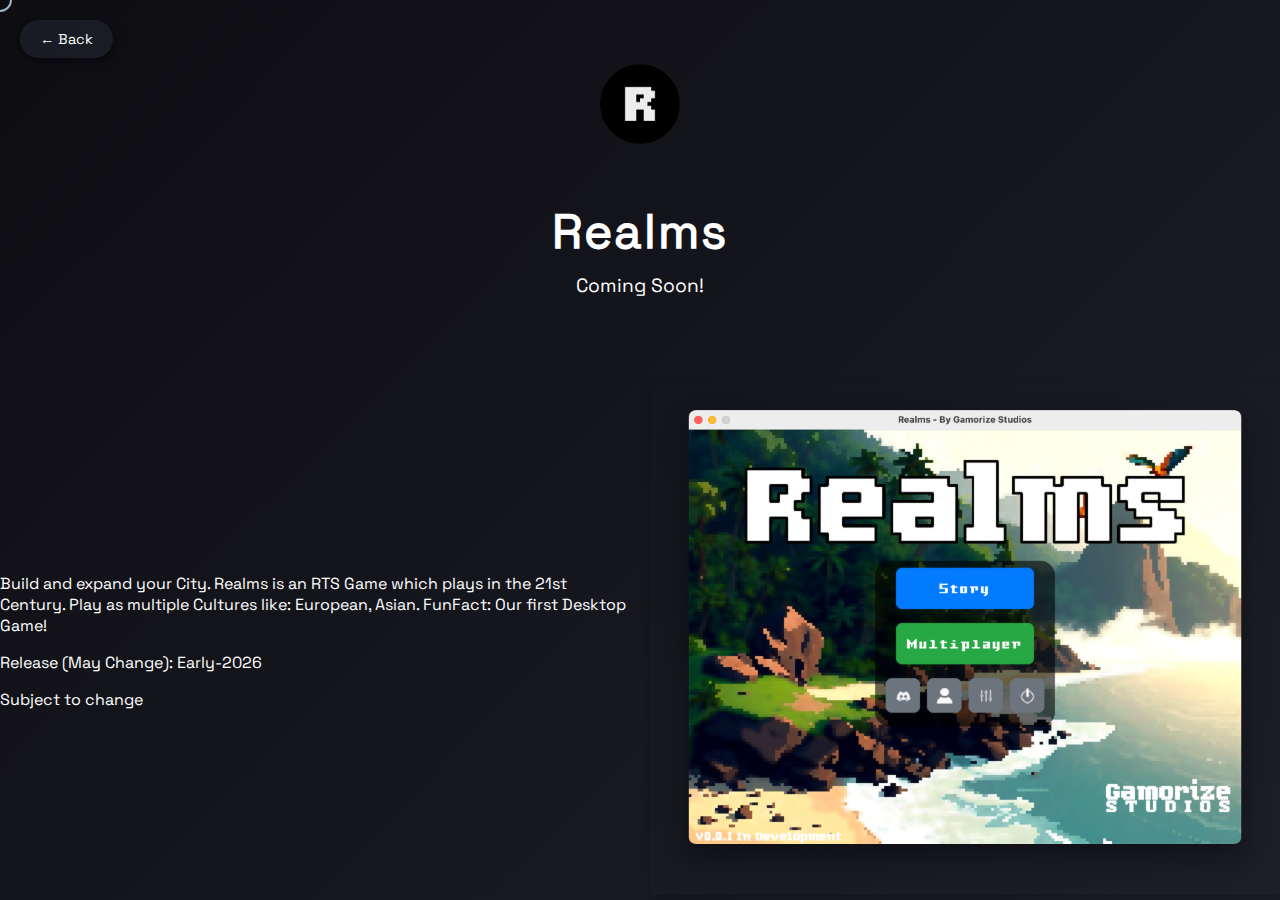
<file: src/realms.html>
<!DOCTYPE html>
<html lang="en">
<head>
    <meta charset="UTF-8">
    <meta name="viewport" content="width=device-width, initial-scale=1.0">
    <link rel="stylesheet" href="style.css">
    <link rel="icon" type="image/x-icon" href="assets/G.svg">
    <title>Realms - Gamorize Studios</title>
    <style>
        .content-container {
            display: flex;
            align-items: center;
            justify-content: space-between;
        }
        .text-content {
            flex: 1;
            margin-right: 20px;
        }
        .image-content {
            flex: 1;
            text-align: center;
        }
        .image-content img {
            max-width: 100%;
            height: auto;
            box-shadow: 0 4px 8px rgba(0, 0, 0, 0.2);
        }
    </style>
</head>
<body>
    <div id="stars-container"></div>
    <div id="cursor"></div>
    <a href="projects.html" class="back-button clickable" data-title="Back to Home">
        <div class="back-circle">
            <span>&larr; Back</span>
        </div>
    </a>
    <header>
        <img src="assets/realms_icon.png" alt="Gamorize Logo" class="logo">
        <h1>Realms</h1>
        <p>Coming Soon!</p>
    </header>
    <div class="content-container">
        <div class="text-content">
            <p>Build and expand your City. Realms is an RTS Game which plays in the 21st Century. Play as multiple Cultures like: European, Asian. FunFact: Our first Desktop Game!</p>
            <p>Release (May Change): Early-2026</p>
            <p>Subject to change</p>
        </div>
        <div class="image-content">
            <img src="assets/realms_screenshot.png" alt="Realms Screenshot">
        </div>
    </div>
    <script src="scripts.js"></script>
</body>
</html>
</file>
<file: src/style.css>
@font-face {
    font-display: swap;
    font-family: 'Space Grotesk';
    font-style: normal;
    font-weight: 400;
    src: url('space-grotesk-v16-latin-regular.woff2') format('woff2');
}

body,
html {
    margin: 0;
    padding: 0;
    width: 100%;
    height: 100%;
    font-family: "Space Grotesk", sans-serif;
    background: linear-gradient(135deg, #0e0d12, #1c1e28);
    color: #fff;
    overflow-y: auto;
    cursor: none;
    overflow-x: hidden;
    display: flex;
    flex-direction: column;
}

body::-webkit-scrollbar {
    width: 0;
}

body {
    scrollbar-width: none;
    -ms-overflow-style: none;
}

#stars-container {
    position: absolute;
    top: 0;
    left: 0;
    width: 100%;
    height: 100%;
    z-index: 0;
    pointer-events: none;
}

.star {
    position: absolute;
    width: 5px;
    height: 5px;
    background-color: #a0b3c4;
    border-radius: 50%;
    opacity: 0;
    animation: starTwinkle 5s infinite ease-in-out;
}

@keyframes starTwinkle {

    0%,
    100% {
        opacity: 0;
    }

    50% {
        opacity: 1;
    }
}

main {
    z-index: 1;
    position: relative;
}

#cursor {
    position: fixed;
    width: 20px;
    height: 20px;
    border: 2px solid #a0b3c4;
    border-radius: 50%;
    pointer-events: none;
    transform: translate(-50%, -50%);
    z-index: 100;
    transition: width 0.5s ease, height 0.5s ease, background-color 0.5s ease;
    mix-blend-mode: normal;
}

#cursor.fill {
    background-color: #a0b3c4;
    width: 30px;
    height: 30px;
    mix-blend-mode: difference;
}

.sparkle {
    position: absolute;
    width: 5px;
    height: 5px;
    background-color: #a0b3c4;
    border-radius: 50%;
    opacity: 0.8;
    animation: sparkleFade 1s ease-out forwards;
    pointer-events: none;
}

@keyframes sparkleFade {
    0% {
        transform: scale(1);
        opacity: 0.8;
    }

    100% {
        transform: scale(0.5);
        opacity: 0;
    }
}

header {
    text-align: center;
    padding: 5% 2%;
    z-index: 1;
    position: relative;
    flex-grow: 1;
}

header img.logo {
    width: 80px;
    height: auto;
    margin-bottom: 20px;
}

header h1 {
    font-family: inherit;
    font-size: 3rem;
    letter-spacing: 2px;
    margin-bottom: 10px;
}

header p {
    font-size: 1.2rem;
    max-width: 600px;
    margin: 0 auto;
    line-height: 1.5;
}

.footer-background {
    background: rgba(28, 30, 40, 0.9);
    box-shadow: 0 -2px 10px rgba(0, 0, 0, 0.7);
    position: sticky;
    bottom: 0;
    width: 100%;
    z-index: 10;
}

.taskbar {
    display: flex;
    justify-content: center;
    gap: 30px;
    padding: 10px 0;
}

.taskbar-item {
    display: flex;
    flex-direction: column;
    justify-content: center;
    align-items: center;
    width: 120px;
    padding: 10px;
    background: #222e38;
    border-radius: 10px;
    color: #fff;
    cursor: none;
    transition: transform 0.2s ease;
}

.taskbar-item:hover {
    transform: translateY(-5px);
}

.footer-text {
    text-align: center;
    margin-top: 10px;
    color: #bbb;
    font-size: 0.9rem;
}

@media (max-width: 768px) {
    header img.logo {
        width: 60px;
    }

    header h1 {
        font-size: 2rem;
    }

    header p {
        font-size: 1rem;
    }

    .taskbar {
        flex-direction: column;
        align-items: center;
        gap: 20px;
    }

    .taskbar-item {
        width: 100px;
        padding: 8px;
    }

    .footer-text {
        font-size: 0.8rem;
    }
}

.team-section {
    display: grid;
    grid-template-columns: repeat(auto-fit, minmax(200px, 1fr));
    gap: 15px;
    padding: 20px;
    position: relative;
    z-index: 1;
}

.team-card {
    background: rgba(28, 30, 40, 0.9);
    padding: 15px;
    border-radius: 10px;
    text-align: center;
    max-width: 250px;
    width: 100%;
    transition: transform 0.3s ease, box-shadow 0.3s ease;
    box-shadow: 0 3px 10px rgba(0, 0, 0, 0.5);
}

.team-card img.team-avatar {
    width: 90px;
    height: 90px;
    border-radius: 50%;
    margin-bottom: 10px;
    object-fit: cover;
}

.team-card h2 {
    font-size: 1.2rem;
    margin-bottom: 8px;
}

.team-card .role {
    font-size: 0.9rem;
    color: #aaa;
    margin-bottom: 12px;
}

.team-card .social-links {
    display: flex;
    flex-wrap: wrap;
    gap: 8px;
    justify-content: center;
    cursor: none;
}

.team-card .social-icon {
    padding: 4px 8px;
    border-radius: 5px;
    background: #3b4252;
    color: #fff;
    text-decoration: none;
    font-size: 0.8rem;
    transition: background 0.3s ease;
    cursor: none;
}

.team-card .social-icon:hover {
    background: #a0b3c4;
    cursor: none;
}

.team-card:hover {
    transform: translateY(-8px);
    box-shadow: 0 6px 15px rgba(0, 0, 0, 0.6);
    cursor: none;
}

@media (max-width: 768px) {
    .team-section {
        grid-template-columns: repeat(2, 1fr);
        gap: 10px;
    }

    .team-card img.team-avatar {
        width: 70px;
        height: 70px;
    }

    .team-card h2 {
        font-size: 1rem;
    }

    .team-card .role {
        font-size: 0.8rem;
    }

    .team-card .social-icon {
        font-size: 0.7rem;
        cursor: none;
    }
}

.back-button {
    position: absolute;
    top: 20px;
    left: 20px;
    text-decoration: none;
    display: flex;
    align-items: center;
    justify-content: center;
    z-index: 2;
}

.back-circle {
    background: rgba(28, 30, 40, 0.9);
    color: #fff;
    font-size: 0.9rem;
    padding: 10px 20px;
    border-radius: 30px;
    box-shadow: 0 3px 10px rgba(0, 0, 0, 0.5);
    transition: transform 0.3s ease, background 0.3s ease;
}

.back-circle:hover {
    background: #a0b3c4;
    transform: scale(1.05);
}

body .clickable {
    cursor: none !important;
}

.contact-section {
    display: grid;
    grid-template-columns: repeat(auto-fit, minmax(250px, 1fr));
    gap: 15px;
    padding: 20px;
    position: relative;
    z-index: 1;
}

.contact-card {
    background: rgba(28, 30, 40, 0.9);
    padding: 20px;
    border-radius: 10px;
    text-align: center;
    transition: transform 0.3s ease, box-shadow 0.3s ease;
    box-shadow: 0 3px 10px rgba(0, 0, 0, 0.5);
    color: #fff;
}

.contact-card h2 {
    font-size: 1.5rem;
    margin-bottom: 10px;
    cursor: none;
}

.contact-card p {
    font-size: 1rem;
    margin-bottom: 15px;
    cursor: none;
}

.contact-card .contact-link {
    font-size: 1.1rem;
    color: #a0b3c4;
    text-decoration: none;
    transition: color 0.3s ease;
    cursor: none;
}

.contact-card .contact-link:hover {
    color: #fff;
    cursor: none;
}

.contact-card:hover {
    transform: translateY(-8px);
}

.projects-section {
    display: grid;
    grid-template-columns: repeat(auto-fit, minmax(250px, 1fr));
    gap: 20px;
    padding: 20px;
    position: relative;
    z-index: 1;
}

.project-card {
    background: rgba(28, 30, 40, 0.9);
    padding: 20px;
    border-radius: 10px;
    text-align: center;
    transition: transform 0.3s ease, box-shadow 0.3s ease;
    box-shadow: 0 3px 10px rgba(0, 0, 0, 0.5);
}

.project-card img.project-logo {
    width: 120px;
    height: auto;
    margin-bottom: 15px;
    cursor: none;
}

.project-card h2 {
    font-size: 1.5rem;
    margin-bottom: 10px;
}

.project-card p {
    font-size: 1rem;
    margin-bottom: 15px;
}

.project-card a.project-link {
    display: inline-block;
    padding: 10px 20px;
    background: #a0b3c4;
    color: #222e38;
    text-decoration: none;
    border-radius: 5px;
    transition: background 0.3s ease;
    cursor: none;
}

.project-thumbnail {
    max-width: 300px;
    max-height: 200px;
    width: auto;
    height: auto;
    object-fit: contain;
    border-radius: 8px;
}


.project-card a.project-link:hover {
    background: #fff;
    cursor: none;
}

.project-card:hover {
    transform: translateY(-8px);
    box-shadow: 0 6px 15px rgba(0, 0, 0, 0.6);
}
</file>
